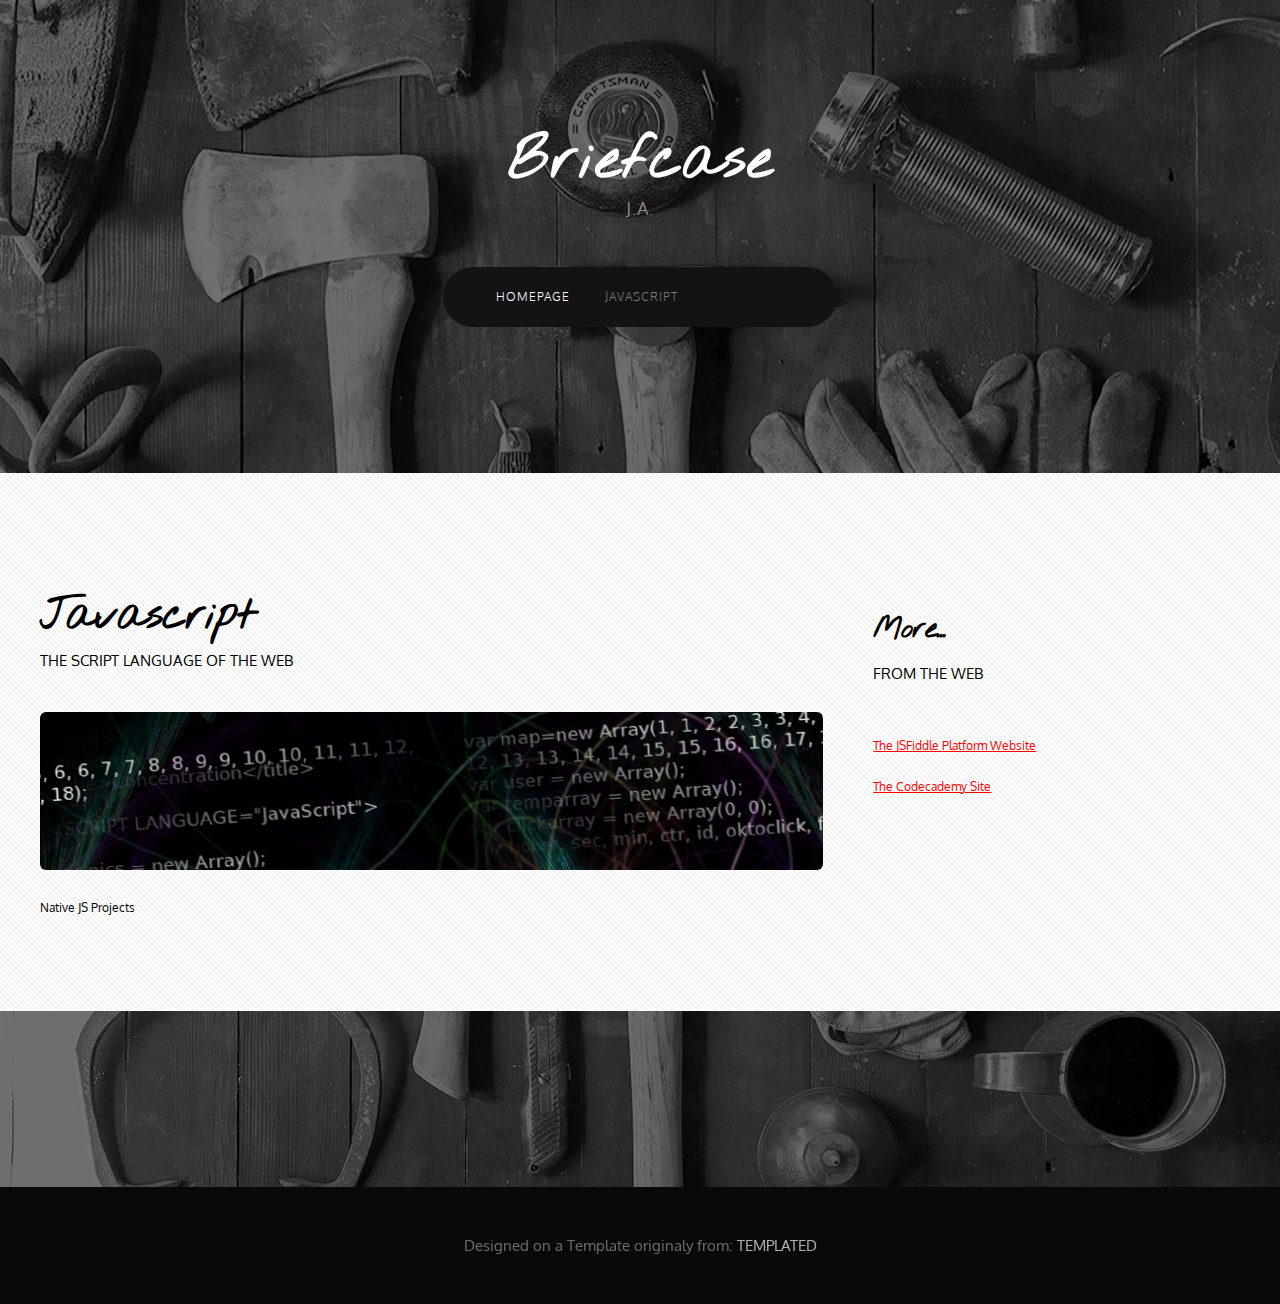
<file: index.html>
<!DOCTYPE HTML>
<!--
	Monochromed by TEMPLATED
    templated.co @templatedco
    Released for free under the Creative Commons Attribution 3.0 license (templated.co/license)
-->
<html>
	<head>
		<title>Monochromed by TEMPLATED</title>
		<meta http-equiv="content-type" content="text/html; charset=utf-8" />
		<meta name="description" content="" />
		<meta name="keywords" content="" />
		<link href='http://fonts.googleapis.com/css?family=Oxygen:400,300,700' rel='stylesheet' type='text/css'>
        <link href='http://fonts.googleapis.com/css?family=Nothing+You+Could+Do' rel='stylesheet' type='text/css'>
		<!--[if lte IE 8]><script src="js/html5shiv.js"></script><![endif]-->
        <script src="http://ajax.googleapis.com/ajax/libs/jquery/1.11.0/jquery.min.js"></script>
		<script src="js/skel.min.js"></script>
		<script src="js/skel-panels.min.js"></script>
		<script src="js/initt.js"></script>
		<noscript>
			<link rel="stylesheet" href="css/skel-noscript.css" />
			<link rel="stylesheet" href="css/style.css" />
		</noscript>
		<!--[if lte IE 8]><link rel="stylesheet" href="css/ie/v8.css" /><![endif]-->
		<!--[if lte IE 9]><link rel="stylesheet" href="css/ie/v9.css" /><![endif]-->
	</head>
	<body class="homepage" onLoad="init()">

	<!-- Header -->
		<div id="header"> 
			<div class="container">
					
				<!-- Logo -->
					<div id="logo">
						<!-- function titreSite(titre,designer) dans le init() du main.js --> 
					</div>
				
				<!-- Nav -->
					<nav id="nav">
						<!-- function menuSite(item1,lien1,item2,lien2,item3,lien3,item4,lien4,item5,lien5) dans le init() du main.js -->
					</nav>

			</div>
		</div>
	<!-- Header -->
			
	<!-- Main -->
		<div id="main">
			<div class="container">
				<header id="titreBanniere">
					<!-- function titreBanniere(titre) dans le init() du main.js -->
				</header>
				<div class="row" id="banniereHorizontale">
					<!-- function banniereHorizontale() dans le init() du main.js -->
				</div>
				<!--<div class="divider">&nbsp;</div>-->
				<div class="row" id="grandeBanniereHorizontale">	
					<!-- function grandeBanniereHorizontale() dans le init() du main.js -->	
				</div>
			
			</div>
		</div>
	<!-- Main -->

	<!-- Footer -->
		<div id="footer">
			<!-- function footer() dans le init() du main.js -->
		</div>
	<!-- Footer -->

	<!-- Copyright -->
		<div id="copyright">
			<div class="container">
				Designed on a Template originaly from: <a href="http://templated.co">TEMPLATED</a> 
			</div>
		</div>

<script type="text/javascript" src="js/main.js"></script>
<script type="text/javascript" src="js/utils.js"></script>
	</body>
</html>
</file>
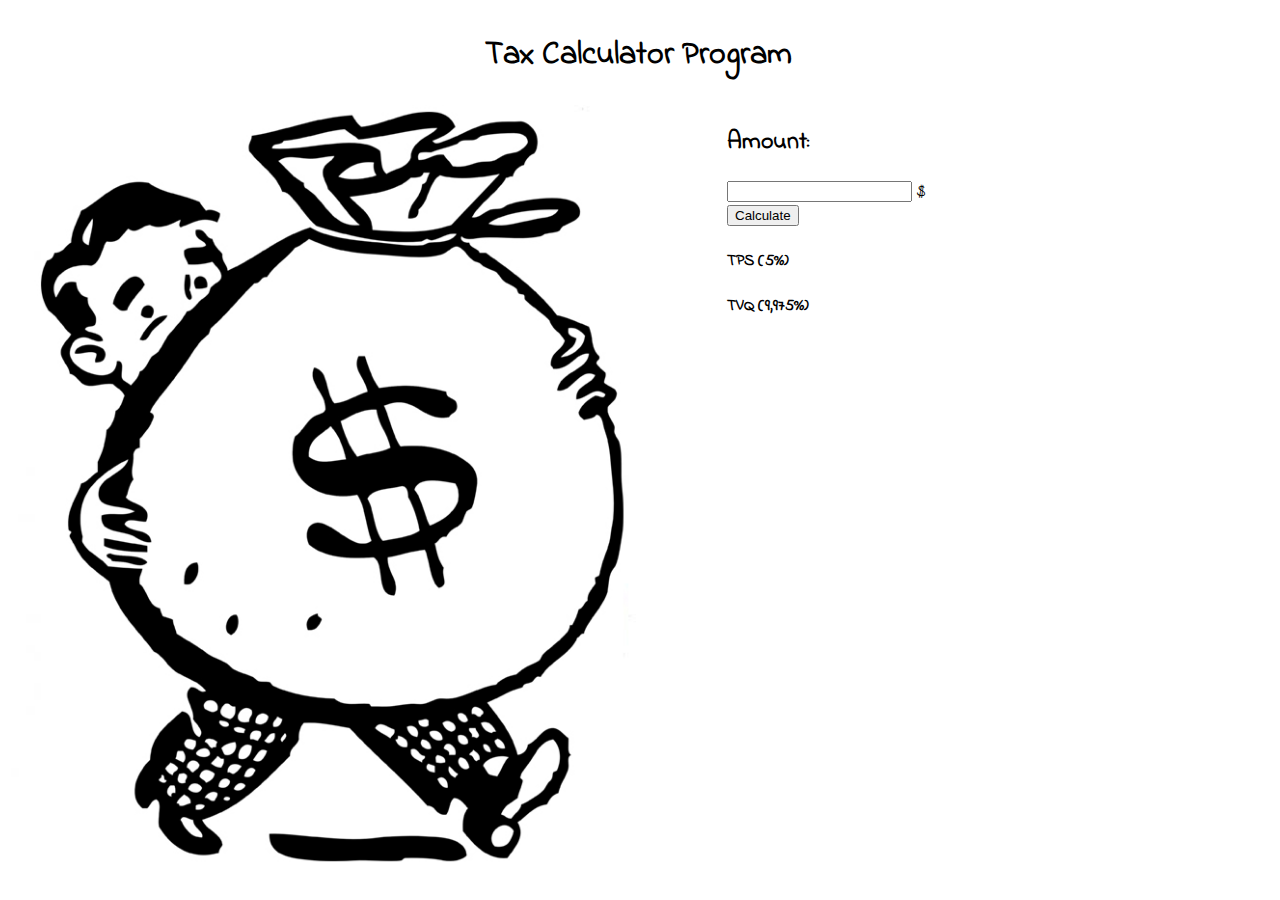
<file: projectTax/index.html>
<!doctype html>
<html>
<head>
<link href='http://fonts.googleapis.com/css?family=Indie+Flower' rel='stylesheet' type='text/css'>
<meta charset="UTF-8">
<title>Tax Calculator Project</title>
<link href="css/style.css" rel="stylesheet" type="text/css">
</head>

<body>
<div id="corps">
<table width="100%">
<tr>
<td colspan="2">
<h1>Tax Calculator Program</h1>
<td>
</tr>
<tr>
<td width="50%" align="center">
<img src="img/toomuch.jpg" width="100%">
</td>
<td id="droite" valign="top" width="50%">


<span><label><h2>Amount:</h2></label>
<input id="amount">&nbsp;&#36;</span>
<br/>

<button onClick="calculate()">Calculate</button>
<br/>
<h4> TPS (5%) <span id="tps"></span></h4>
<h4> TVQ (9,975%) <span id="tvq"></span></h4>
<br/>
<div class="bleu"><h2><span id="taxes"></span></h2></div>
<div class="rouge"><h2><span id="total"></span></h2></div>
</td>
<tr>
<td align="center">

</td>
</tr>
</table>
</div>
<script type="text/javascript" src="js/main.js"></script>
</body>
</html>
</file>
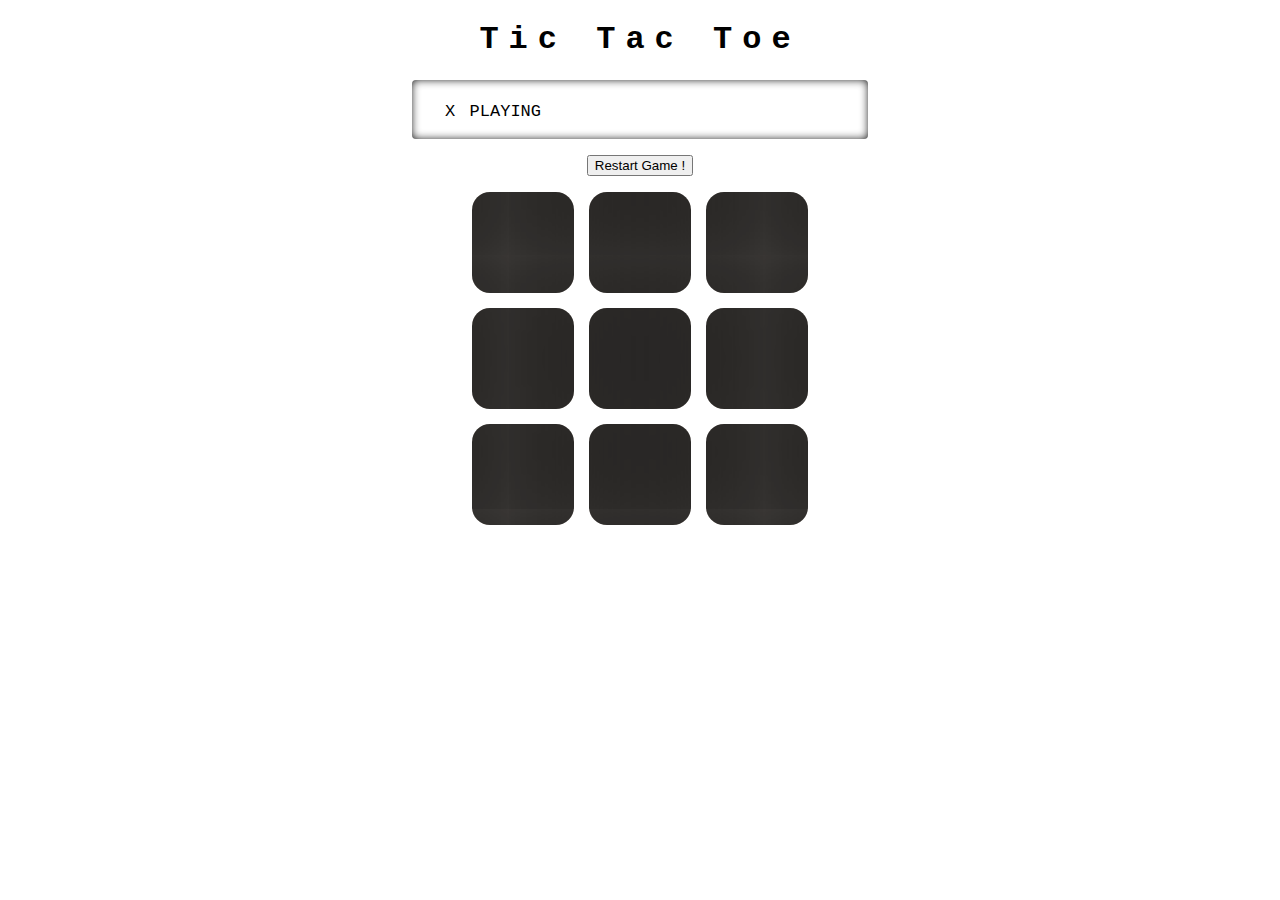
<file: ticTacToe/index.html>
<!doctype html>
<html>
<head>
<meta charset="UTF-8">
<title>Tic... Tac... Toe !</title>
<link href="css/style.css" rel="stylesheet" type="text/css">
</head>
<body>
<h1>Tic Tac Toe</h1>
<table id="score" border=0>
<tr>
<td id="playx" width="130px" heigh="100px"></td>
<td id="gameover" width="130px" heigh="100px"></td>
<td id="playo" width="130px" heigh="100px"></td>
</tr>
</table>

<table id="tictactoe">
  <tbody>
    <tr>
      <td colspan="3" align="center"><button onClick="location.reload()">Restart Game !</button></td>
    </tr>
    <tr>
      <td class="gamedata" onClick="chooseSquare('one')" id="one"></td>
      <td class="gamedata" onClick="chooseSquare('two')" id="two"></td>
      <td class="gamedata" onClick="chooseSquare('three')" id="three"></td>
    </tr>
    <tr>
      <td class="gamedata"  onClick="chooseSquare('four')" id="four"></td>
      <td class="gamedata" onClick="chooseSquare('five')" id="five"></td>
      <td class="gamedata" onClick="chooseSquare('six')" id="six"></td>
    </tr> 
    <tr>
      <td class="gamedata" onClick="chooseSquare('seven')" id="seven"></td>
      <td class="gamedata" onClick="chooseSquare('eight')" id="eight"></td>
      <td class="gamedata" onClick="chooseSquare('nine')" id="nine"></td>
    </tr>
  </tbody>
</table>

<script type="text/javascript" src="js/main.js"></script>
</body>
</html>
</file>
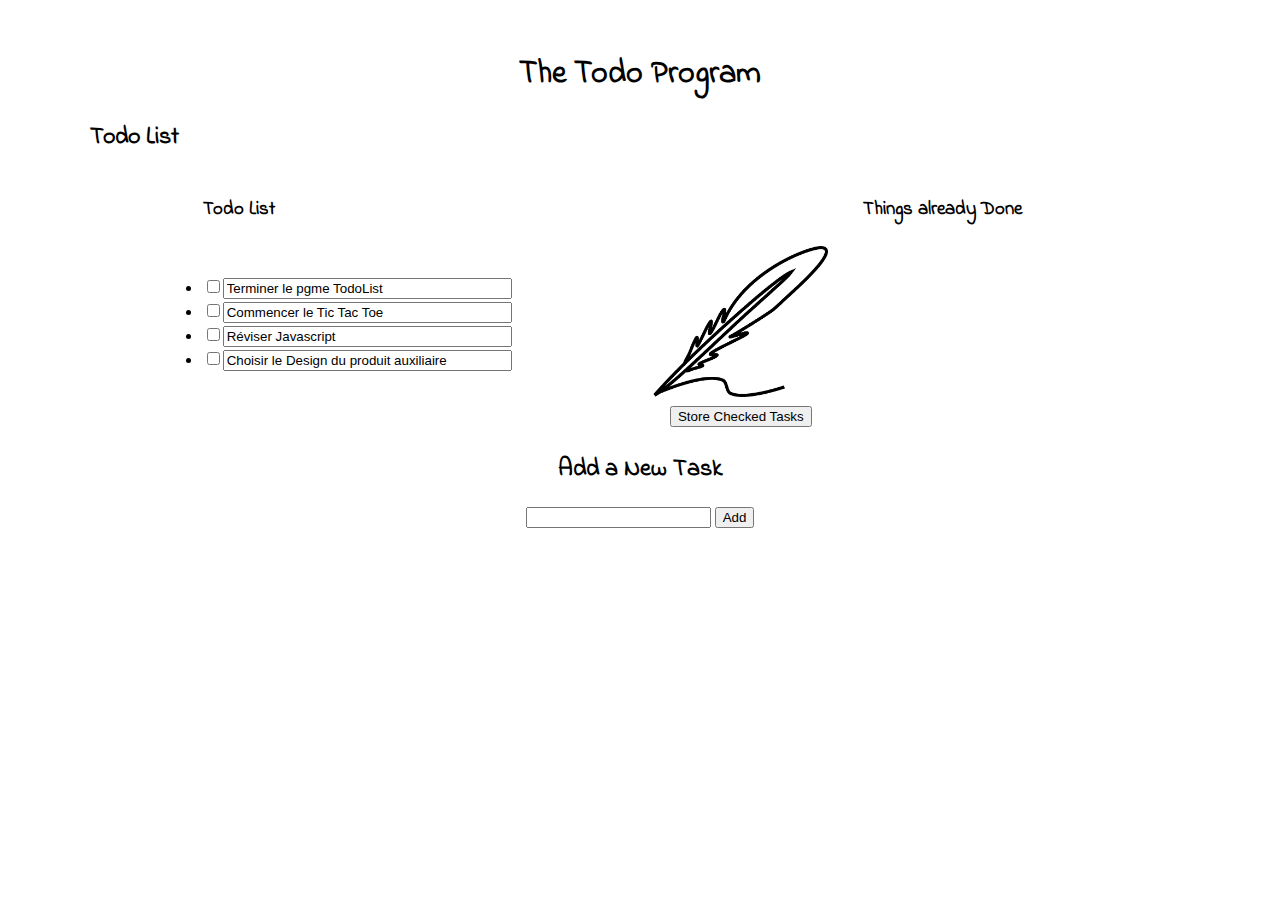
<file: todo/index.html>
<!-- Jamil Assi -->
<!doctype html>
<html>
<head>
<meta charset="UTF-8">
<title>To Do Program</title>
<link href='http://fonts.googleapis.com/css?family=Indie+Flower' rel='stylesheet' type='text/css'>
<link href="css/style.css" rel="stylesheet" type="text/css">
</head>

<body>
<h1> The Todo Program</h1>
<h2> Todo List </h2>
<table width="80%" border="0">
  <tbody>
    <tr>
      <td><h3>Todo List</h3></td>
      <td></td>
      <td><h3>Things already Done</h3></td>
    </tr>
    <tr>
      <td><div id="aFaire"></div></td>
      <td align="center"><img src="img/pen.png" alt="" width="175" /><br><button onclick="store()">Store Checked Tasks</button></td>
      <td><div id="dejaFait"></div></td>
    </tr>
  </tbody>
</table>

<h2 align="center"> Add a New Task </h2>
<div align="center">
<input id="nouveau"></input>
<button onClick="nouvelItem()">Add</button>
</div>

<script type="text/javascript" src="js/main.js"></script>
<script type="text/javascript" src="js/utils.js"></script>
</body>
</html>
</file>
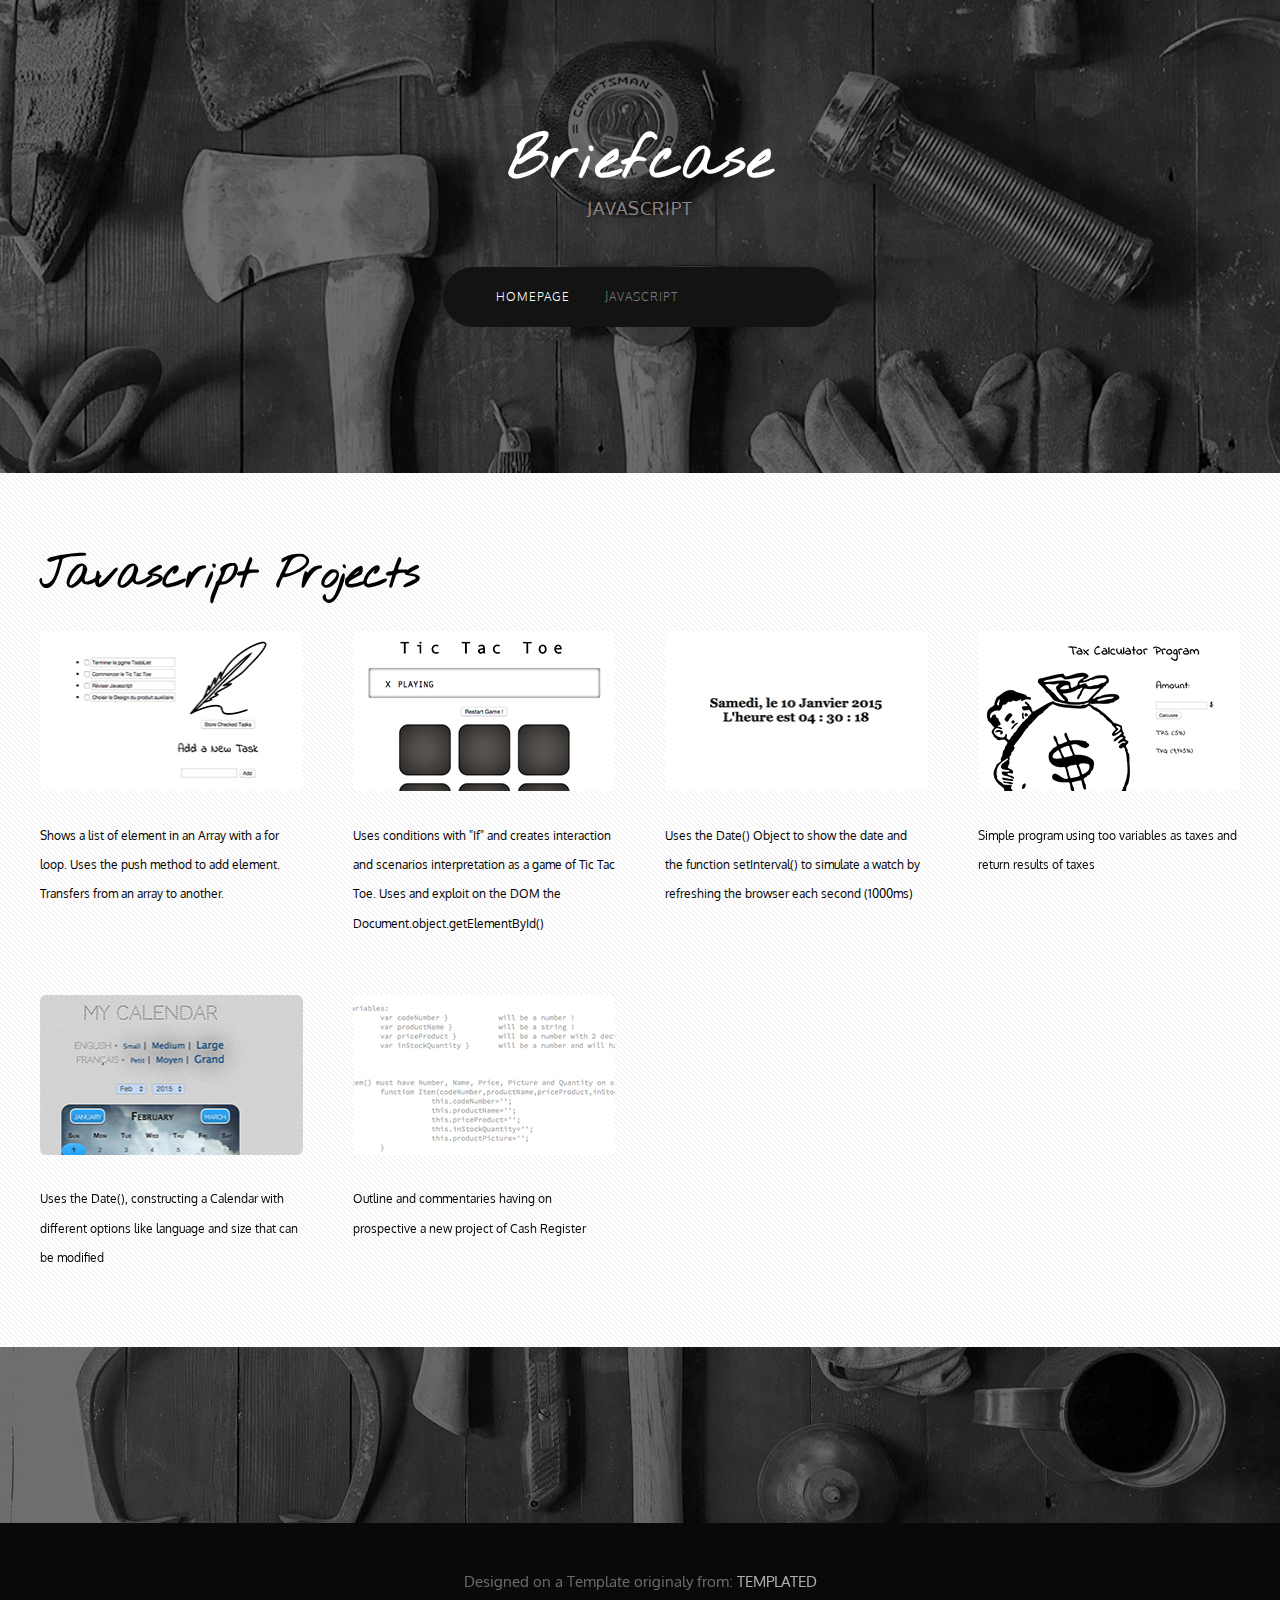
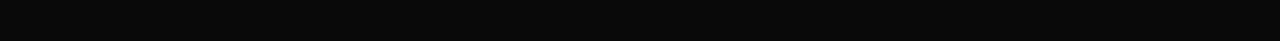
<file: javascript.html>
<!DOCTYPE HTML>
<!--
	Monochromed by TEMPLATED
    templated.co @templatedco
    Released for free under the Creative Commons Attribution 3.0 license (templated.co/license)
-->
<html>
	<head>
		<title>Home Page</title>
		<meta http-equiv="content-type" content="text/html; charset=utf-8" />
		<meta name="description" content="" />
		<meta name="keywords" content="" />
		<link href='http://fonts.googleapis.com/css?family=Oxygen:400,300,700' rel='stylesheet' type='text/css'>
        <link href='http://fonts.googleapis.com/css?family=Nothing+You+Could+Do' rel='stylesheet' type='text/css'>
		<!--[if lte IE 8]><script src="js/html5shiv.js"></script><![endif]-->
        <script src="http://ajax.googleapis.com/ajax/libs/jquery/1.11.0/jquery.min.js"></script>
		<script src="js/skel.min.js"></script>
		<script src="js/skel-panels.min.js"></script>
		<script src="js/initt.js"></script>
		<noscript>
			<link rel="stylesheet" href="css/skel-noscript.css" />
			<link rel="stylesheet" href="css/style.css" />
		</noscript>
		<!--[if lte IE 8]><link rel="stylesheet" href="css/ie/v8.css" /><![endif]-->
		<!--[if lte IE 9]><link rel="stylesheet" href="css/ie/v9.css" /><![endif]-->
	</head>
	<body class="homepage" onLoad="init()">

	<!-- Header -->
		<div id="header"> 
			<div class="container">
					
				<!-- Logo -->
					<div id="logo">
						<!-- function titreSite(titre,designer) dans le init() du main.js --> 
					</div>
				
				<!-- Nav -->
					<nav id="nav">
						<!-- function menuSite(item1,lien1,item2,lien2,item3,lien3,item4,lien4,item5,lien5) dans le init() du main.js -->
					</nav>

			</div>
		</div>
	<!-- Header -->
			
	<!-- Main -->
		<div id="main">
			<div class="container">
				<header id="titreBanniere">
					<!-- function titreBanniere(titre) dans le init() du main.js -->
				</header>
                <br>
				<div class="row" id="banniereHorizontale">
					<!-- function banniereHorizontale() dans le init() du main.js -->
				</div>
                <br><br><br><br>
                <div class="row" id="banniereHorizontale2">
					<!-- function banniereHorizontale() dans le init() du main.js -->
				</div>
				<!--<div class="divider">&nbsp;</div>-->
				<div class="row" id="grandeBanniereHorizontale">	
					<!-- function grandeBanniereHorizontale() dans le init() du main.js -->	
				</div>
			
			</div>
		</div>
	<!-- Main -->

	<!-- Footer -->
		<div id="footer">
			<!-- function footer() dans le init() du main.js -->
		</div>
	<!-- Footer -->

	<!-- Copyright -->
		<div id="copyright">
			<div class="container">
				Designed on a Template originaly from: <a href="http://templated.co">TEMPLATED</a> 
			</div>
		</div>

<div id="moteur">
<!--<script type="text/javascript" src="js/main.js"></script>-->
<script type="text/javascript" src="js/mainpage2.js"></script>
<script type="text/javascript" src="js/utils.js"></script>
</div>
	</body>
</html>
</file>
<file: css/style.css>
/*
	Monochromed by TEMPLATED
    templated.co @templatedco
    Released for free under the Creative Commons Attribution 3.0 license (templated.co/license)
*/

@charset 'UTF-8';

/*********************************************************************************/
/* Basic                                                                         */
/*********************************************************************************/

	body
	{
		background: #090909;
	}

	body,input,textarea,select
	{
		font-family: 'Oxygen', sans-serif;
		font-size: 13pt;
		line-height: 2em;
	}

	h1,h2,h3,h4,h5,h6
	{
		font-weight: bold;
	}
	
		h1 a, h2 a, h3 a, h4 a, h5 a, h6 a
		{
			color: inherit;
			text-decoration: none;
		}
		
	/* Change this to whatever font weight/color pairing is most suitable */
	strong, b
	{
		font-weight: bold;
		color: #000000;
	}
	
	em, i
	{
		font-style: italic;
	}

	/* Don't forget to set this to something that matches the design */
	a
	{
	color: #ff0000;
	padding-top: 0px;
	}
	
	a:hover
	{
		text-decoration: none;
	}

	sub
	{
		position: relative;
		top: 0.5em;
		font-size: 0.8em;
	}
	
	sup
	{
		position: relative;
		top: -0.5em;
		font-size: 0.8em;
	}
	
	hr
	{
		border: 0;
		border-top: solid 1px #ddd;
	}
	
	blockquote
	{
		border-left: solid 0.5em #ddd;
		padding: 1em 0 1em 2em;
		font-style: italic;
	}
	
	p, ul, ol, dl, table
	{
	margin-bottom: 1em;
	font-size: 80%;
	padding-bottom: 0px;
	}

	header
	{
	}
	
		header h2
		{
			letter-spacing: -1px;
			font-weight: 700;
		}
	
		header .byline
		{
			display: block;
			text-transform: uppercase;
		}
		
	footer
	{
	margin-top: 1em;
	
	}

	br.clear
	{
		clear: both;
	}
	
	/* Buttons */
		
		.button
		{
	position: relative;
	display: inline-block;
	margin-top: 2em;
	padding-top: 0.8em;
	padding-right: 1.5em;
	padding-left: 1.5em;
	padding-bottom: 0.8em;
	background: #1d1d1d;
	border-radius: 6px;
	text-decoration: none;
	text-transform: uppercase;
	font-size: 1em;
	color: #FFF;
	-moz-transition: color 0.35s ease-in-out, background-color 0.35s ease-in-out;
	-webkit-transition: color 0.35s ease-in-out, background-color 0.35s ease-in-out;
	-o-transition: color 0.35s ease-in-out, background-color 0.35s ease-in-out;
	-ms-transition: color 0.35s ease-in-out, background-color 0.35s ease-in-out;
	transition: color 0.35s ease-in-out, background-color 0.35s ease-in-out;
	cursor: pointer;
		}

			.button:hover
			{
	background: #141414;
	color: #FFF !important;
	padding-bottom: 0px;
	padding-top: 0px;
			}
	

	/* Sections/Articles */
	
		section,
		article
		{
			margin-bottom: 3em;
		}
		
		section > :last-child,
		article > :last-child
		{
			margin-bottom: 0;
		}

		section:last-child,
		article:last-child
		{
	margin-bottom: 0;
	margin-top: -7%;
		}

		.row > section,
		.row > article
		{
			margin-bottom: 0;
		}

	/* Images */

		.image
		{
			display: inline-block;
		}
		
			.image img
			{
	display: block;
	width: 100%;
	border-radius: 6px;
	padding-bottom: 0px;
	padding-top: 0px;
	-webkit-box-shadow: 0px 0px;
	box-shadow: 0px 0px;
			}

			.image.featured
			{
				display: block;
				width: 100%;
				margin: 0 0 2em 0;
			}
			
			.image.full
			{
				display: block;
				width: 100%;
				margin: 0 0 2em 0;
			}
			
			.image.left
			{
				float: left;
				margin: 0 2em 2em 0;
			}
			
			.image.centered
			{
				display: block;
				margin: 0 0 2em 0;
			}

				.image.centered img
				{
					margin: 0 auto;
					width: auto;
				}

	/* Lists */

		ul.default
		{
			list-style: none;
			margin: 0;
			padding: 0;
		}
		
			ul.default li
			{
				padding: 0.50em 0em;
			}	
		
		ul.style1
		{
			font-size: 0.90em;
		}	

			ul.style1 li
			{
				padding: 0.80em 0em;
				line-height: 1.8em;
			}	

			ul.style1 li img
			{
				float: left;
				margin-right: 1.50em;
				border-radius: 6px;
			}
			
			ul.style1 .posted
			{
				display: block;
				margin-top: 1em;
				padding: 0.50em 0em;
			}

/*********************************************************************************/
/* Header                                                                        */
/*********************************************************************************/

	#header
	{
		position: relative;
		background: #ddd url(../images/header_ancien.jpg) no-repeat center ;
		background-size: cover;
	}

	#logo
	{
	}
	
	#nav
	{
	}

		#nav ul
		{
			margin: 0;
		}
	
/*********************************************************************************/
/* Banner                                                                        */
/*********************************************************************************/

	#banner
	{
		position: relative;
		background: #333;
		color: #fff;
	}

/*********************************************************************************/
/* Main                                                                          */
/*********************************************************************************/

	#main
	{
		position: relative;
		background: #fff url(images/overlay.png) repeat;
	}
	
	.divider
	{
		overflow: hidden;
		border-top: 1px solid #dbdbdb;
	}

/*********************************************************************************/
/* Footer                                                                        */
/*********************************************************************************/
	
	#footer
	{
	position: relative;
	background: #121212;
	color: rgba(255,255,255,.4);
	}
	
	#footer header h2
	{
		color: #FFF;
	}
	
/*********************************************************************************/
/* Copyright                                                                     */
/*********************************************************************************/
	
	#copyright
	{
		position: relative;
		padding: 3em 0em;
		text-align: center;
		color: rgba(192, 179, 138, 1);
	}
	
	#copyright .container
	{
	color: rgba(255,255,255,0.40);
	}
	
	#copyright a
	{
	text-decoration: none;
	color: rgba(255,255,255,0.68);
	}
</file>
<file: css/ie/v8.css>
/*********************************************************************************/
/* Basic                                                                         */
/*********************************************************************************/

	.button
	{
		/*
		
		For elements that use border-radius, add the following:
		
			-ms-behavior: url('css/ie/PIE.htc');

		Note that PIE.htc requires its elements to be relative or absolute:

			position: relative;

		*/
	}
</file>
<file: css/ie/v9.css>
/*********************************************************************************/
/* Basic                                                                         */
/*********************************************************************************/
</file>
<file: projectTax/css/style.css>
@charset "UTF-8";
/* CSS Document */

body {
	font-family: 'Indie Flower', cursive;
}
h1	{
	text-align: center;	
}
div#corps	{
	margin-left: 0%;
	margin-top: 0%;
	margin-right: 0%;
	margin-bottom: 0%;
	padding-left: 0px;
	width: 100%;
}
.bleu {
	color: #5474E2;
	text-shadow: 2px 1px 8px #FA171E;
}
.rouge {
	color: #FA181E;
	text-shadow: 2px 1px 8px #5474E2;
}
#droite {
	padding-left: 7%;
	text-align: top;
	vertical-align: top;
}
</file>
<file: ticTacToe/css/style.css>
@charset "UTF-8";
/* CSS Document TIC TAC TOE */
body {
	font-family: Gotham, "Helvetica Neue", Helvetica, Arial, sans-serif;
	}
h1 {
	text-align: center;
	font-family: Consolas, "Andale Mono", "Lucida Console", "Lucida Sans Typewriter", Monaco, "Courier New", monospace;
	font-weight: 600;
	letter-spacing: 10px;
	font-variant: normal;
	text-indent: 0px;
	text-shadow: 0px 4px 3px #FFFFFF;
	-webkit-box-shadow: inset 0px 0px;
	box-shadow: inset 0px 0px;
}
#score {
	-webkit-box-shadow: inset 0px 0px 10px -1px;
	box-shadow: inset 0px 0px 10px -1px;
	}
table {
	margin-left: auto;
	margin-right: auto;
	border-radius: 4px;
	border: 0px;
	background-color: #FFFFFF000000;
	border-spacing: 15px 15px;
	margin-top: 0px;
	padding-top: 0px;
	}
.gamedata {
	text-align: center;
	vertical-align: text-top;
	width: 100px;
	height: 100px;
	-webkit-box-shadow: inset 0px 0px 152px 11px #000000;
	box-shadow: inset 0px 0px 152px 11px #000000;
	border-radius: 18px;
	font-size: 450%;
	padding-top: 0px;
	margin-top: 0px;
	text-shadow: 0px 7px 7px #000000;
	background-color: #ECE2D9;
	color: #FAE3CB;
	}
#playx {
	font-family: Consolas, "Andale Mono", "Lucida Console", "Lucida Sans Typewriter", Monaco, "Courier New", monospace;
	font-variant: small-caps;
	text-align: center;
	font-size: x-large;
	}
	
#playo {
	font-family: Consolas, "Andale Mono", "Lucida Console", "Lucida Sans Typewriter", Monaco, "Courier New", monospace;
	font-variant: small-caps;
	text-align: center;
	font-size: x-large;
	}
#gameover {
	font-family: Consolas, "Andale Mono", "Lucida Console", "Lucida Sans Typewriter", Monaco, "Courier New", monospace;
	font-variant: small-caps;
	text-align: center;
	text-shadow: 0px 0px 11px #FF0000;
	font-size: x-large;
	}
</file>
<file: todo/css/style.css>
@charset "UTF-8";
/* CSS Document 
Jamil Assi */
body{
	font-family: 'Indie Flower', Baskerville, "Palatino Linotype", Palatino, "Century Schoolbook L", "Times New Roman", cursive;
	margin-top: 4%;
	margin-right: 7%;
	margin-bottom: 7%;
	margin-left: 7%;
	background-size: 100% auto;
	background-repeat: no-repeat;
	}
h1{
	text-align: center;
	}
table {
	margin-left:auto;
	margin-right:auto;
	}
</file>
<file: css/skel-noscript.css>
/* Resets (http://meyerweb.com/eric/tools/css/reset/ | v2.0 | 20110126 | License: none (public domain)) */

	html,body,div,span,applet,object,iframe,h1,h2,h3,h4,h5,h6,p,blockquote,pre,a,abbr,acronym,address,big,cite,code,del,dfn,em,img,ins,kbd,q,s,samp,small,strike,strong,sub,sup,tt,var,b,u,i,center,dl,dt,dd,ol,ul,li,fieldset,form,label,legend,table,caption,tbody,tfoot,thead,tr,th,td,article,aside,canvas,details,embed,figure,figcaption,footer,header,hgroup,menu,nav,output,ruby,section,summary,time,mark,audio,video{margin:0;padding:0;border:0;font-size:100%;font:inherit;vertical-align:baseline;}article,aside,details,figcaption,figure,footer,header,hgroup,menu,nav,section{display:block;}body{line-height:1;}ol,ul{list-style:none;}blockquote,q{quotes:none;}blockquote:before,blockquote:after,q:before,q:after{content:'';content:none;}table{border-collapse:collapse;border-spacing:0;}body{-webkit-text-size-adjust:none}

/* Box Model */

	*, *:before, *:after {
		-moz-box-sizing: border-box;
		-webkit-box-sizing: border-box;
		-o-box-sizing: border-box;
		-ms-box-sizing: border-box;
		box-sizing: border-box;
	}

/* Container */

	body {
		min-width: 1200px;
	}

	.container {
		width: 1200px;
		margin-left: auto;
		margin-right: auto;
	}

	/* Modifiers */
	
		.container.small {
			width: 900px;
		}

		.container.big {
			width: 100%;
			max-width: 1500px;
			min-width: 1200px;
		}

/* Grid */

	/* Cells */

		.\31 2u { width: 100% }
		.\31 1u { width: 91.6666666667% }
		.\31 0u { width: 83.3333333333% }
		.\39 u { width: 75% }
		.\38 u { width: 66.6666666667% }
		.\37 u { width: 58.3333333333% }
		.\36 u { width: 50% }
		.\35 u { width: 41.6666666667% }
		.\34 u { width: 33.3333333333% }
		.\33 u { width: 25% }
		.\32 u { width: 16.6666666667% }
		.\31 u { width: 8.3333333333% }
		.\-11u { margin-left: 91.6666666667% }
		.\-10u { margin-left: 83.3333333333% }
		.\-9u { margin-left: 75% }
		.\-8u { margin-left: 66.6666666667% }
		.\-7u { margin-left: 58.3333333333% }
		.\-6u { margin-left: 50% }
		.\-5u { margin-left: 41.6666666667% }
		.\-4u { margin-left: 33.3333333333% }
		.\-3u { margin-left: 25% }
		.\-2u { margin-left: 16.6666666667% }
		.\-1u { margin-left: 8.3333333333% }

		.row > * {
			padding: 50px 0 0 50px;
			float: left;
			-moz-box-sizing: border-box;
			-webkit-box-sizing: border-box;
			-o-box-sizing: border-box;
			-ms-box-sizing: border-box;
			box-sizing: border-box;
		}

		.row + .row > * {
			padding-top: 50px;
		}

		.row {
			margin-left: -50px;
		}

	/* Rows */

		.row:after {
			content: '';
			display: block;
			clear: both;
			height: 0;
		}

		.row:first-child > * {
			padding-top: 0;
		}

		.row > * {
			padding-top: 0;
		}

		/* Modifiers */

			/* Flush */

				.row.flush {
					margin-left: 0;
				}

				.row.flush > * {
					padding: 0 !important;
				}

			/* Quarter */

				.row.quarter > * {
					padding: 12.5px 0 0 12.5px;
				}

				.row.quarter + .row.quarter > * {
					padding-top: 12.5px;
				}

				.row.quarter {
					margin-left: -12.5px;
				}

			/* Half */

				.row.half > * {
					padding: 25px 0 0 25px;
				}

				.row.half + .row.half > * {
					padding-top: 25px;
				}

				.row.half {
					margin-left: -25px;
				}

			/* One and (a) Half */

				.row.oneandhalf > * {
					padding: 75px 0 0 75px;
				}

				.row.oneandhalf + .row.oneandhalf > * {
					padding-top: 75px;
				}

				.row.oneandhalf {
					margin-left: -75px;
				}

			/* Double */

				.row.double > * {
					padding: 100px 0 0 100px;
				}

				.row.double + .row.double > * {
					padding-top: 100px;
				}

				.row.double {
					margin-left: -100px;
				}
</file>
